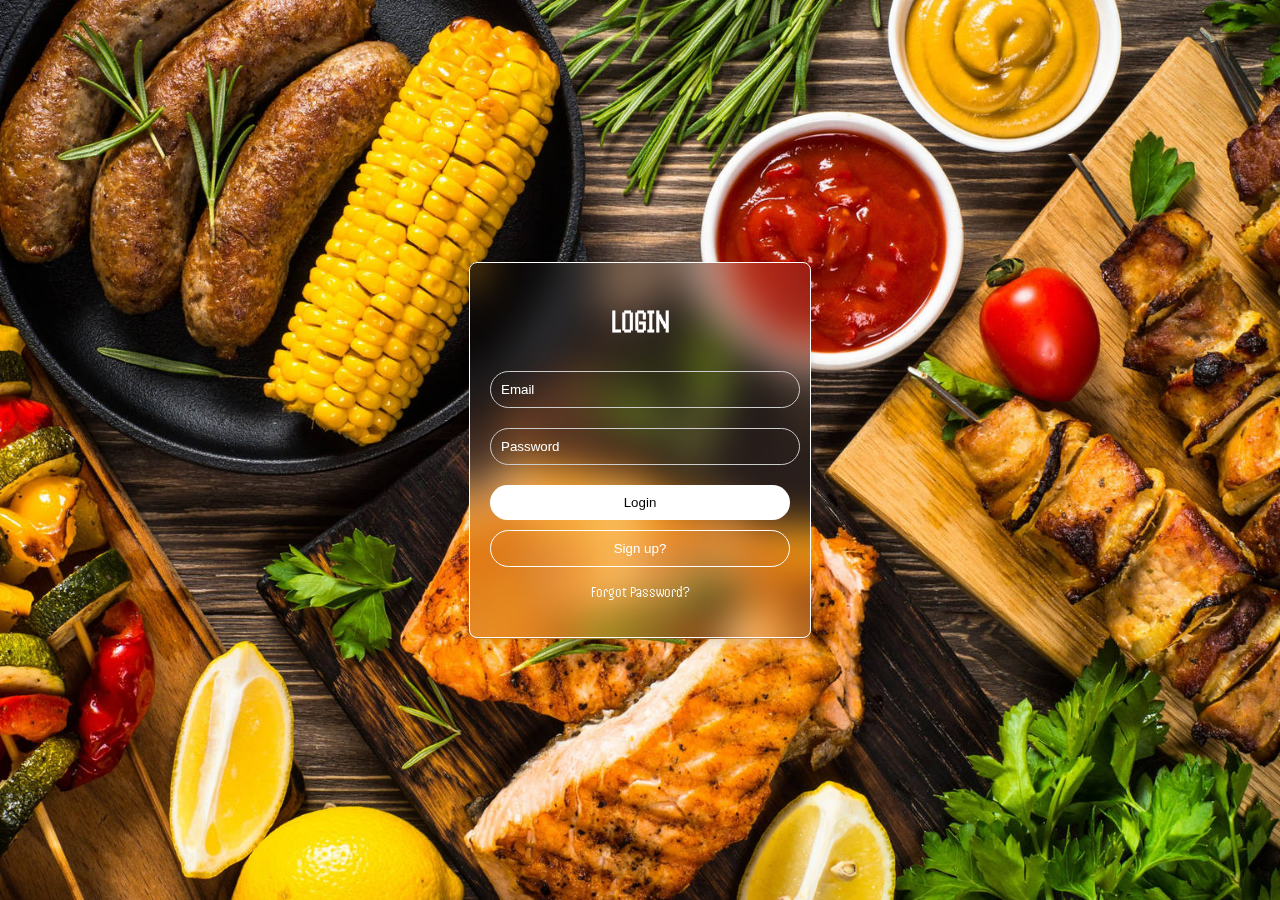
<file: registeration/login.html>
<!DOCTYPE html>
<html lang="en">
<head>
  <meta charset="UTF-8">
  <meta name="viewport" content="width=device-width, initial-scale=1.0">
  <title>Register</title>
  <link rel="stylesheet" href="login.css">
  <link rel="stylesheet" href="main.css">
  <link rel="preconnect" href="https://fonts.googleapis.com">
  <link rel="preconnect" href="https://fonts.gstatic.com" crossorigin>
  <link href="https://fonts.googleapis.com/css2?family=Handjet:wght@100..900&display=swap" rel="stylesheet">
</head>
<body>
  
  <div class="container">
    <h1>LOGIN</h1>
    <form>
      <div class="forms">
        <input type="text" placeholder="Email">
      <input type="password" placeholder="Password">
      </div>
      <button type="submit" class="login-button">Login</button>
    </form>
    <a href="register.html"><button class="signup-button">Sign up?</button></a>
    <a href="register.html" class="op"><p>Forgot Password?</p></a>
  </div>
</body>
</html>
</file>
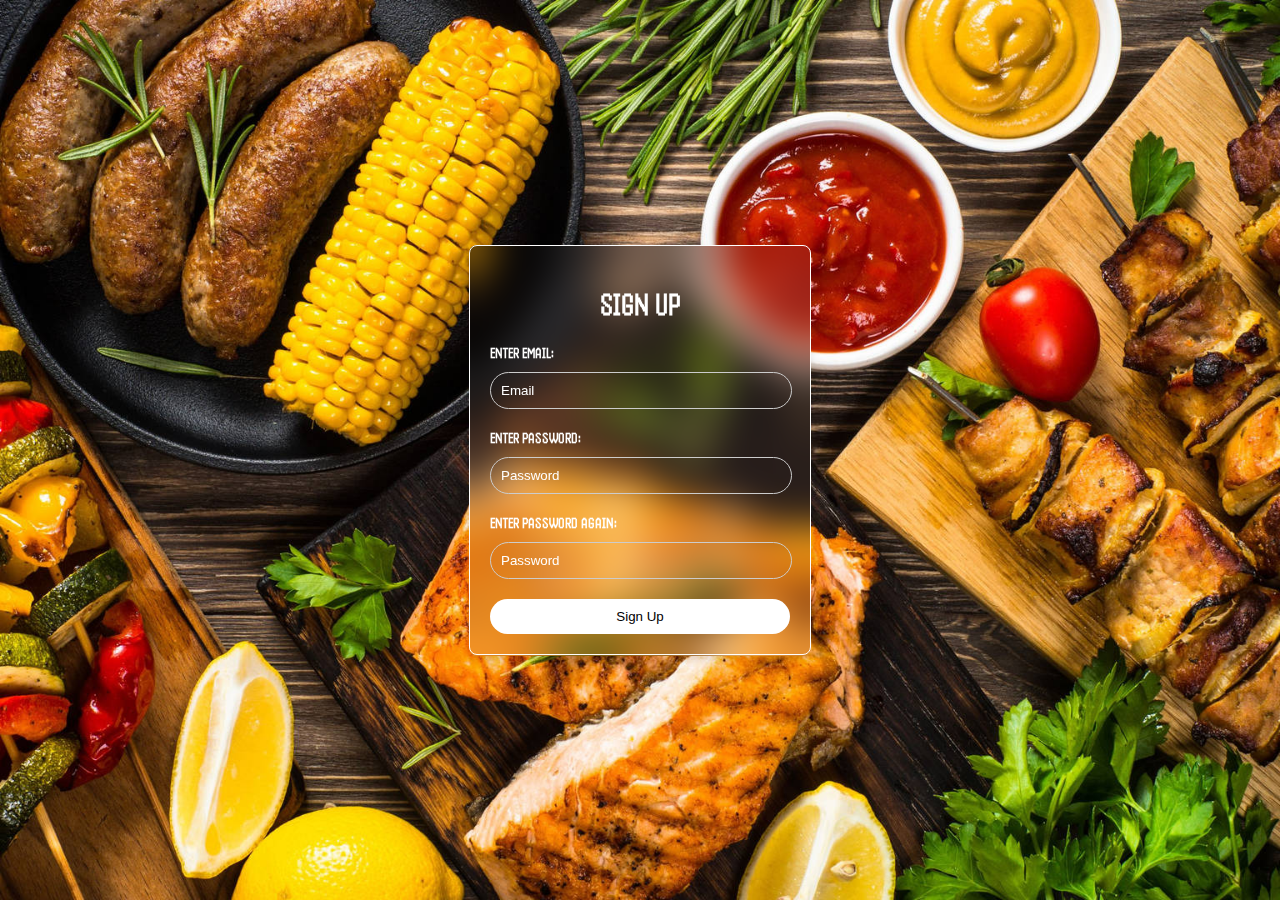
<file: registeration/register.html>
<!DOCTYPE html>
<html lang="en">
<head>
  <meta charset="UTF-8">
  <meta name="viewport" content="width=device-width, initial-scale=1.0">
  <title>Register</title>
  <link rel="stylesheet" href="register.css">
  <link rel="stylesheet" href="main.css">
  <link rel="preconnect" href="https://fonts.googleapis.com">
  <link rel="preconnect" href="https://fonts.gstatic.com" crossorigin>
  <link href="https://fonts.googleapis.com/css2?family=Handjet:wght@100..900&display=swap" rel="stylesheet">
</head>
<body>
  <div class="container">
    <h1>SIGN UP</h1>
    <form>
      <div class="placeholderking">
        <label for="Email">ENTER EMAIL:</label>
      <input type="text" placeholder="Email" id="Email">
      
      <label for="password">ENTER PASSWORD:</label>
      <input type="password" placeholder="Password" id="password">
      
      <label for="password2">ENTER PASSWORD AGAIN:</label>
      <input type="password" placeholder="Password" id="password2">
      </div>
      
      
      <button type="submit" class="signup-button">Sign Up</button>
    </form>
  </div>
</body>
</html>
</file>
<file: registeration/main.css>
body {
  display: flex;
  justify-content: center;
  align-items: center;
  background-image:url("../images/background.jpg"); 
  background-repeat: no-repeat;
  background-position: center;
  background-size: cover;
  height: 100vh; /* Full height viewport */
}
</file>
<file: registeration/login.css>
/* Reset some default styling */
body, html {
  margin: 0;
  padding: 0;
  box-sizing: border-box;
  font-family: Handjet, sans-serif;
  height: 100%;
}

.container {
  width: 300px; /* Set a fixed width */
  padding: 20px;
  background-color: transparent; /* White background for contrast */
  border-radius: 8px;
  box-shadow: 0 4px 8px rgba(0, 0, 0, 0.1);
  text-align: center; /* Center the text */
  color: white;
  border: solid 1px;
  backdrop-filter: blur(20px);
}

input[type="text"],
input[type="password"] {
  width: 100%;
  padding: 10px;
  margin: 10px 0;
  border: 1px solid #ccc;
  border-radius: 45px;
  background: transparent;
}

::placeholder{
  color: white;
}

.forms{
  margin-right: 12px;
}

button {
  width: 100%;
  padding: 10px;
  margin-top: 10px;
  cursor: pointer;
  background-color:transparent;
  border: solid 1px;
  border-radius:30px;
  color: white;
}

.login-button{
  color: black;
  background-color: white;
  border: none;
}

button:hover {
  opacity: 0.9;
}

.op{
  text-decoration:none;
  color: white;
}
.op:hover{
  cursor: pointer;
  text-decoration: underline;
}
</file>
<file: registeration/register.css>
/* Reset some default styling */
body, html {
  margin: 0;
  padding: 0;
  box-sizing: border-box;
  font-family: Handjet, sans-serif;
  height: 100%;
}


.container {
  width: 300px; /* Set a fixed width */
  padding: 20px;
  background-color: transparent; /* White background for contrast */
  border-radius: 8px;
  box-shadow: 0 4px 8px rgba(0, 0, 0, 0.1);
  text-align: center; /* Center the text */
  color: white;
  border: solid 1px;
  backdrop-filter: blur(20px);
}

input[type="text"],
input[type="password"] {
  width: 100%;
  padding: 10px;
  margin: 10px 0;
  border: 1px solid #ccc;
  border-radius: 4px;
}

button {
  width: 100%;
  padding: 10px;
  margin-top: 10px;
  border: none;
  border-radius: 4px;
  cursor: pointer;
  border-radius:30px;
}

.signup-button {
  background-color: white;
  color: black;
  border: none;
}

button:hover {
  opacity: 0.9;
}

label {
  display: block;
  text-align: left;
  margin-top: 10px;
  font-weight: bold;
}

.placeholderking{
  margin-right: 20px;
}

::placeholder{
  color: white;
}
input[type="text"],
input[type="password"] {
  width: 100%;
  padding: 10px;
  margin: 10px 0;
  border: 1px solid #ccc;
  border-radius: 45px;
  background: transparent;
}
</file>
